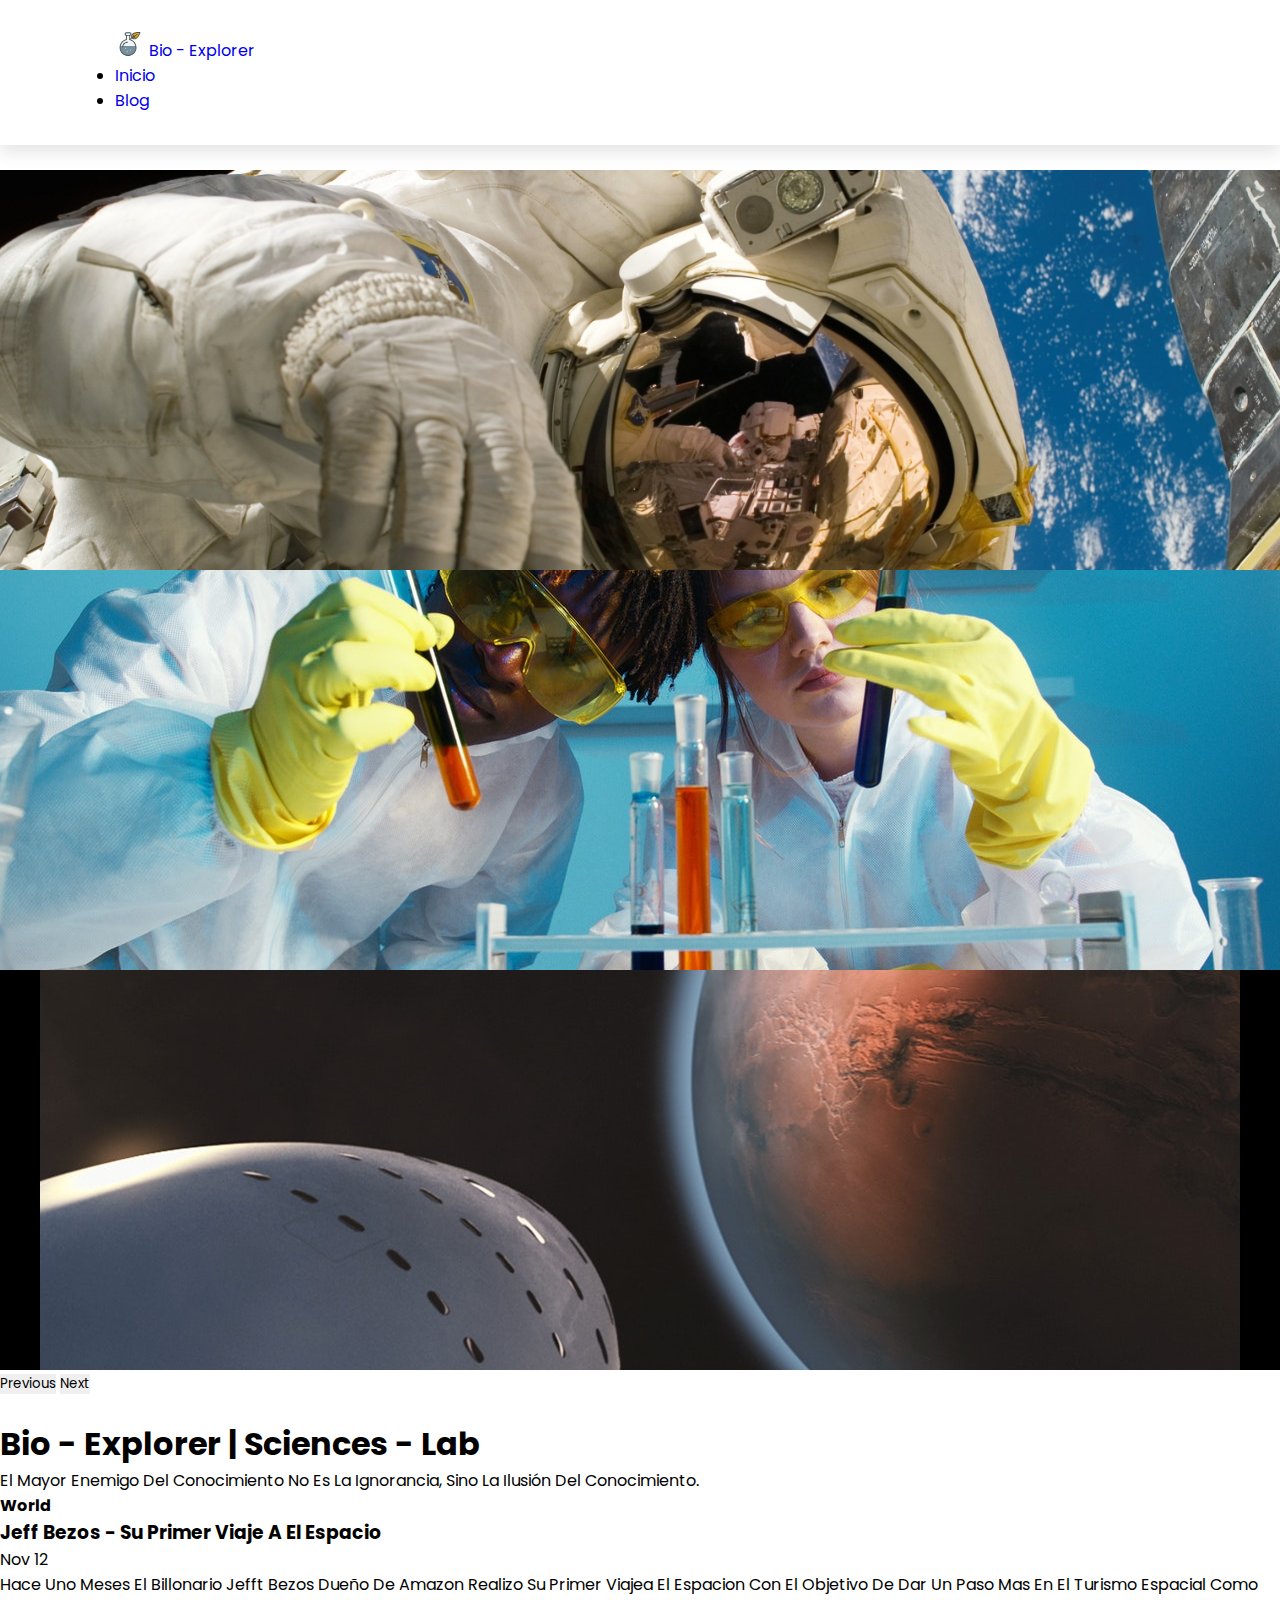
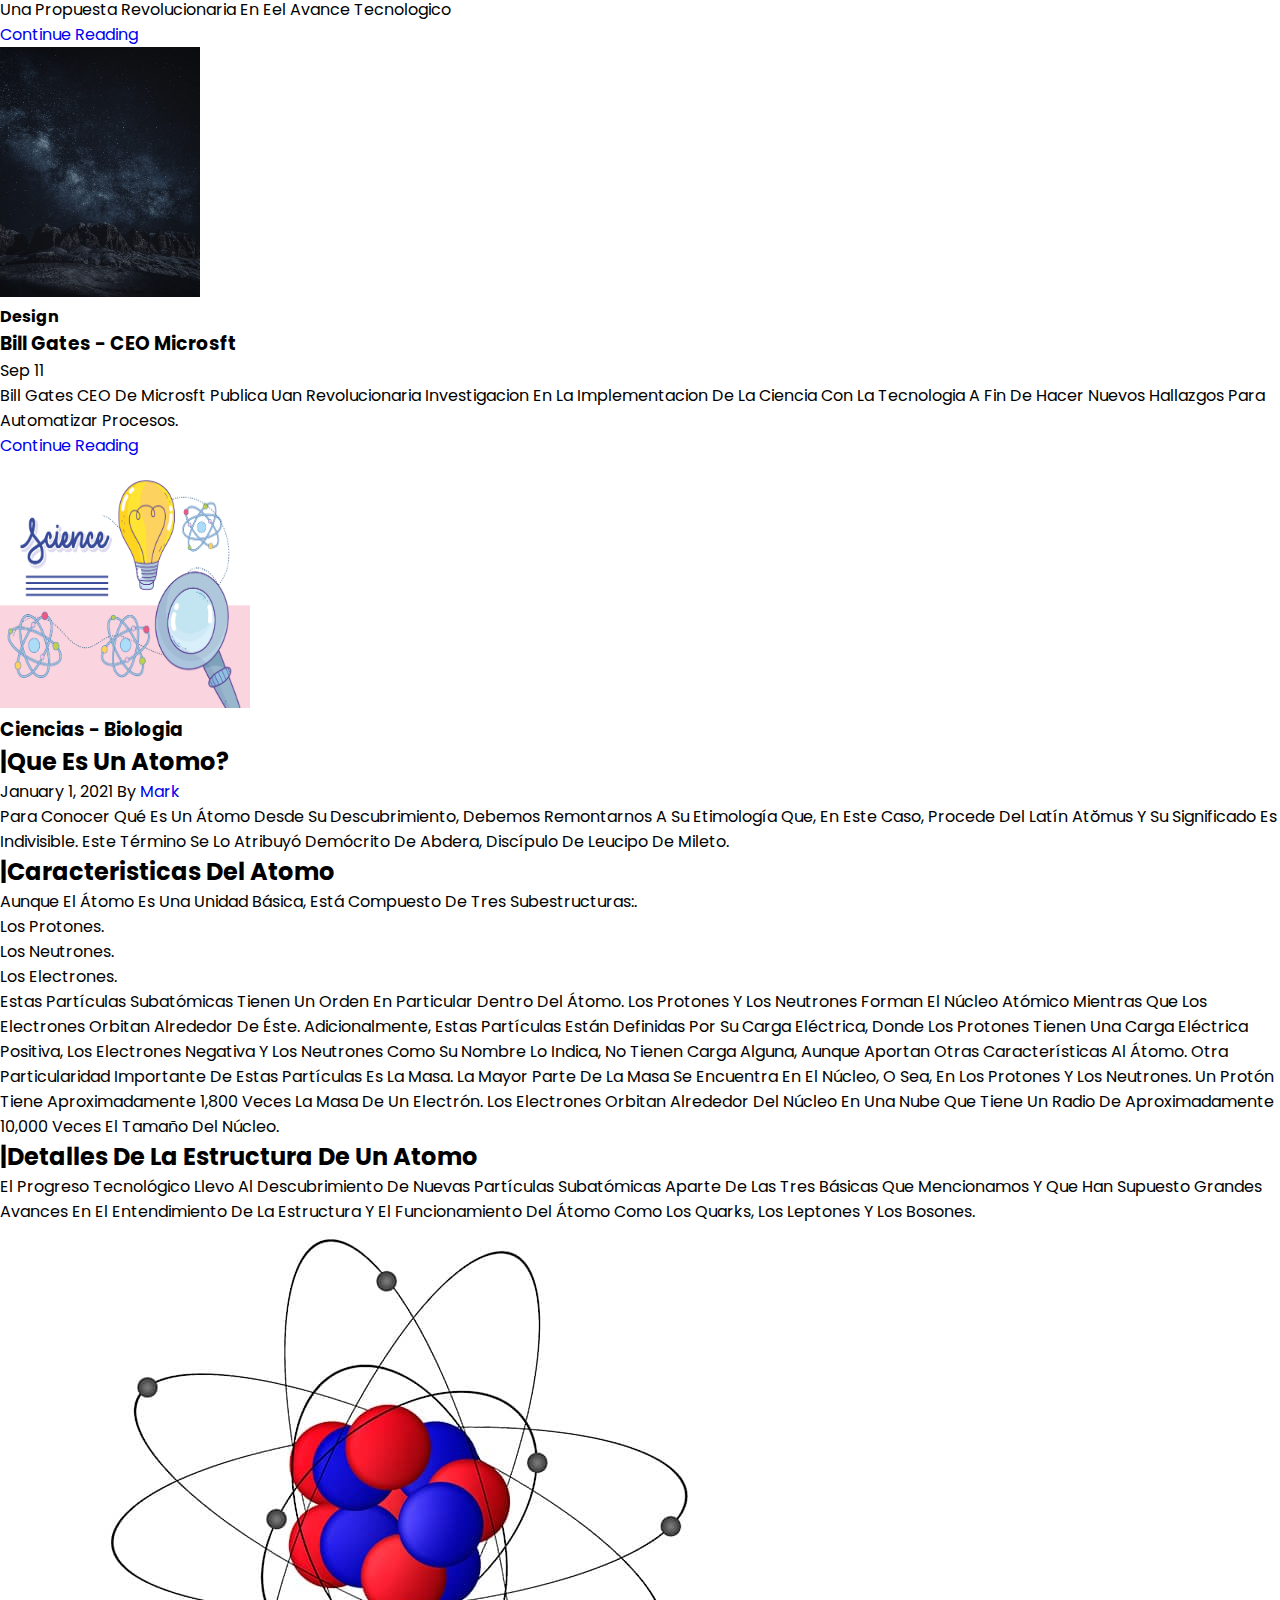
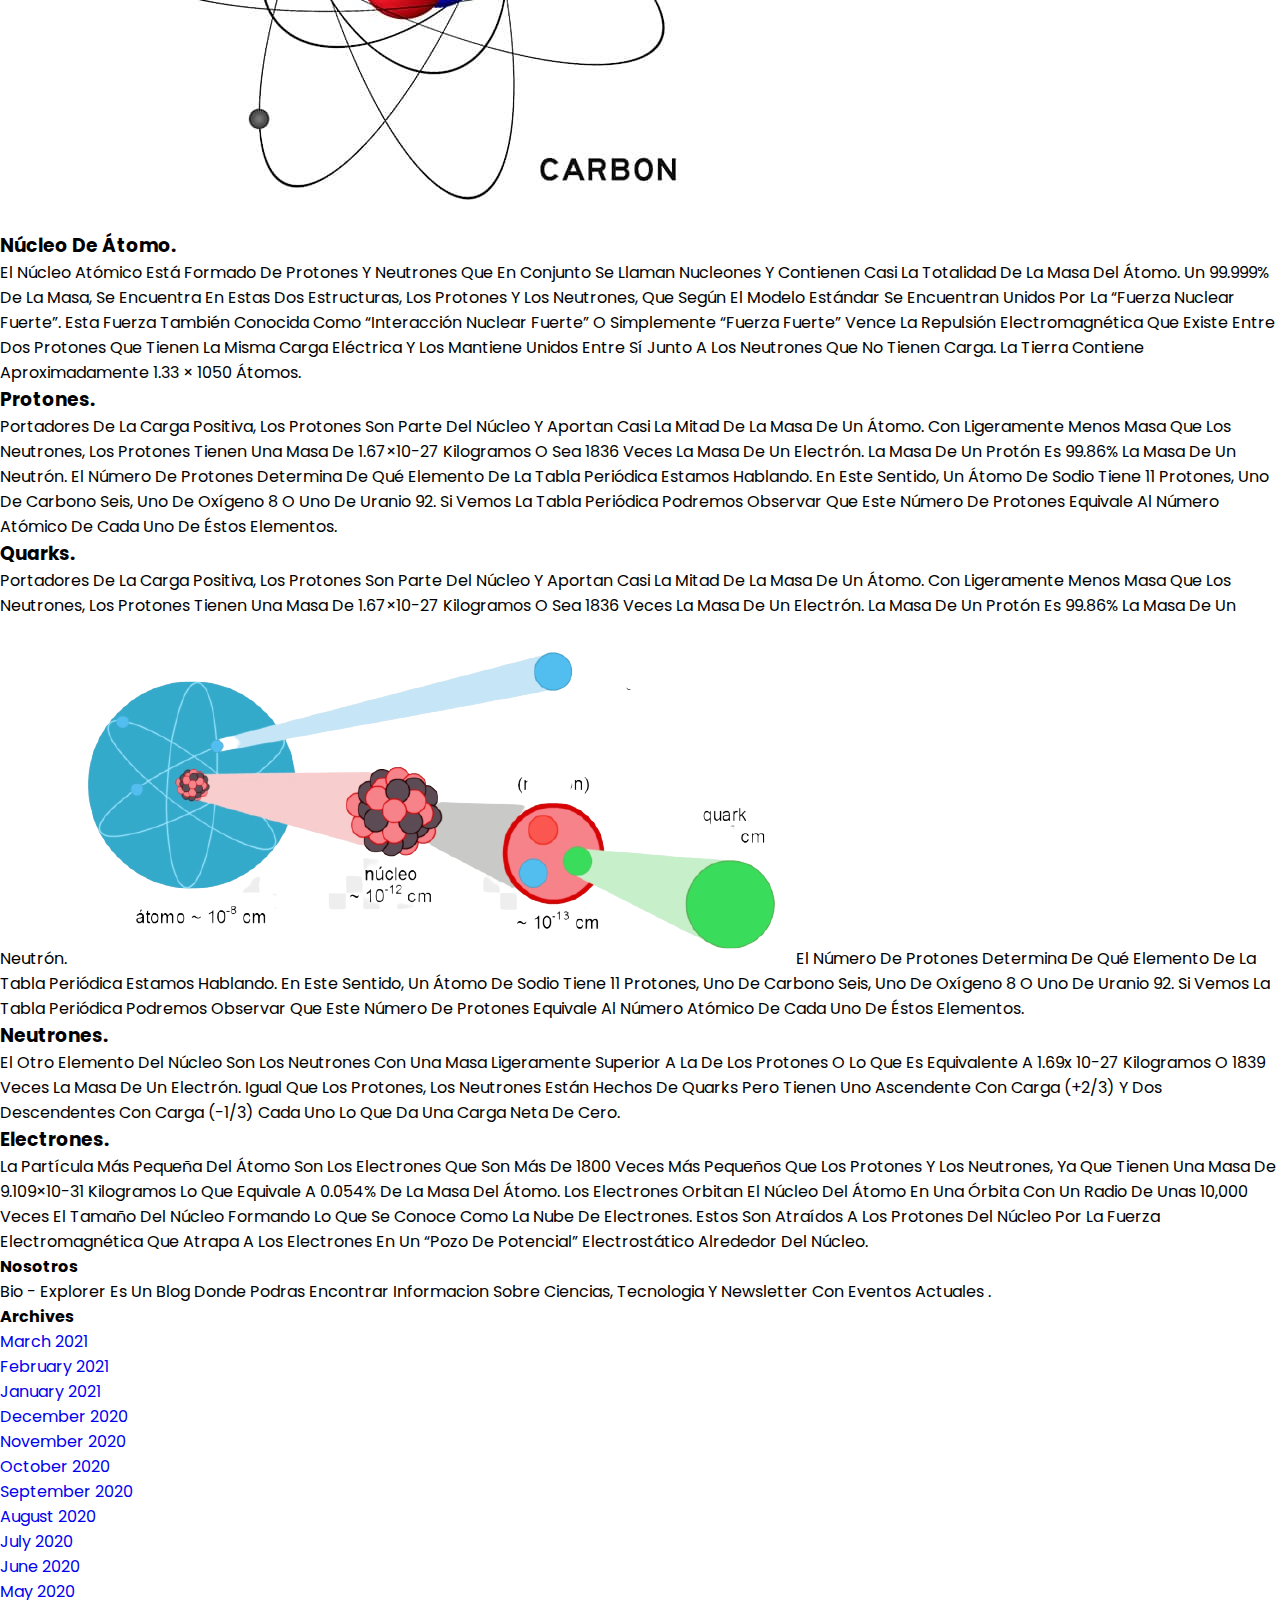
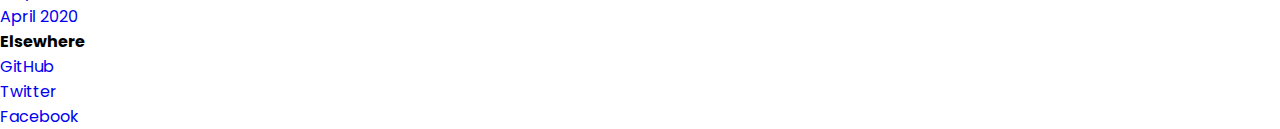
<file: index.html>
<!DOCTYPE html>
<html lang="en">

<head>
    <meta charset="UTF-8">
    <meta http-equiv="X-UA-Compatible" content="IE=edge">
    <meta name="viewport" content="width=device-width, initial-scale=1.0">
    <link href="https://cdn.jsdelivr.net/npm/bootstrap@5.1.1/dist/css/bootstrap.min.css" rel="stylesheet"
        integrity="sha384-F3w7mX95PdgyTmZZMECAngseQB83DfGTowi0iMjiWaeVhAn4FJkqJByhZMI3AhiU" crossorigin="anonymous">
    <link rel="preconnect" href="https://fonts.googleapis.com">
    <link rel="preconnect" href="https://fonts.gstatic.com" crossorigin>
    <link href="https://fonts.googleapis.com/css2?family=Poppins&display=swap" rel="stylesheet">
    <link rel="shortcut icon" href="assets/favicon.ico" type="image/x-icon">
    <link rel="stylesheet" href="css/style.css">
    <title>Bio - Explorer | Que es un atomo</title>
</head>

<body>
    <nav class="navbar navbar-expand-lg navbar-light bg-light navbar-header">
        <div class="container-fluid">
            <a class="navbar-brand" href="index.html">
                <img src="assets/logo-bar.svg" alt="" width="30" height="24" class="d-inline-block align-text-top">
                Bio - Explorer 
            </a>
            <button class="navbar-toggler" type="button" data-bs-toggle="collapse"
                data-bs-target="#navbarSupportedContent" aria-controls="navbarSupportedContent" aria-expanded="false"
                aria-label="Toggle navigation">
                <span class="navbar-toggler-icon"></span>
            </button>
            <div class="collapse navbar-collapse" id="navbarSupportedContent">
                <ul class="navbar-nav me-auto mb-2 mb-lg-0">
                    <li class="nav-item">
                        <a class="nav-link " aria-current="page" href="index.html">Inicio</a>
                    </li>
                    <li class="nav-item">
                        <a class="nav-link" href="blog.html">Blog</a>
                    </li>
                   
                    </li>
                </ul>
            </div>
        </div>
    </nav>
    <section>
        <div id="carouselExampleIndicators" class="carousel slide" data-bs-ride="carousel">
            <div class="carousel-indicators">
                <button type="button" data-bs-target="#carouselExampleIndicators" data-bs-slide-to="0" class="active"
                    aria-current="true" aria-label="Slide 1"></button>
                <button type="button" data-bs-target="#carouselExampleIndicators" data-bs-slide-to="1"
                    aria-label="Slide 2"></button>
                <button type="button" data-bs-target="#carouselExampleIndicators" data-bs-slide-to="2"
                    aria-label="Slide 3"></button>
            </div>
            <div class="carousel-inner">
                <div class="carousel-item image-cover active" style="background-image:url(img/carusel-1.jpg);"></div>
                <div class="carousel-item" style="background-image: url(img/carusel-2.jpg);"></div>
                <div class="carousel-item" style="background-image:url(img/carusel-3.jpg);"></div>

            </div>
            <button class="carousel-control-prev" type="button" data-bs-target="#carouselExampleIndicators"
                data-bs-slide="prev">
                <span class="carousel-control-prev-icon" aria-hidden="true"></span>
                <span class="visually-hidden">Previous</span>
            </button>
            <button class="carousel-control-next" type="button" data-bs-target="#carouselExampleIndicators"
                data-bs-slide="next">
                <span class="carousel-control-next-icon" aria-hidden="true"></span>
                <span class="visually-hidden">Next</span>
            </button>
        </div>
    </section>
    <br>
    <main class="container">
        <div class="p-4 p-md-5 mb-4 text-white rounded bg-dark">
            <div class="col-md-6 px-0">
                <h1 class="display-4 fst-italic">Bio - Explorer | Sciences - Lab</h1>
                <p class="lead my-3">El mayor enemigo del conocimiento no es la ignorancia, sino la ilusión del conocimiento.</p>
               
            </div>
        </div>

        <div class="row mb-2">
            <div class="col-md-6">
                <div
                    class="row g-0 border rounded overflow-hidden flex-md-row mb-4 shadow-sm h-md-250 position-relative">
                    <div class="col p-4 d-flex flex-column position-static">
                        <strong class="d-inline-block mb-2 text-primary">World</strong>
                        <h3 class="mb-0">Jeff Bezos - Su primer viaje a el Espacio</h3>
                        <div class="mb-1 text-muted">Nov 12</div>
                        <p class="card-text mb-auto">Hace uno meses el Billonario jefft Bezos Dueño de amazon realizo su primer viajea el espacion  con el objetivo de dar un paso mas en el turismo espacial como una propuesta revolucionaria en eel avance tecnologico </p>
                        <a href="#" class="stretched-link">Continue reading</a>
                    </div>
                    <div class="col-auto d-none d-lg-block">
                       <img src="img/spaces.jpg" alt="" width="200" height="250">

                    </div>
                </div>
            </div>
            <div class="col-md-6">
                <div
                    class="row g-0 border rounded overflow-hidden flex-md-row mb-4 shadow-sm h-md-250 position-relative">
                    <div class="col p-4 d-flex flex-column position-static">
                        <strong class="d-inline-block mb-2 text-success">Design</strong>
                        <h3 class="mb-0">Bill Gates - CEO Microsft</h3>
                        <div class="mb-1 text-muted">Sep 11</div>
                        <p class="mb-auto">Bill gates CEO de Microsft publica uan revolucionaria investigacion en la implementacion de la ciencia con la tecnologia a fin de hacer nuevos hallazgos para automatizar procesos.</p>
                        <a href="#" class="stretched-link">Continue reading</a>
                    </div>
                    <div class="col-auto d-none d-lg-block">
                        <img src="img/ciencia-1.jpg" alt="" width="250" height="250">

                    </div>
                </div>
            </div>
        </div>

        <div class="row g-5">
            <div class="col-md-8">
                <h3 class="pb-4 mb-4 fst-italic border-bottom">
                    Ciencias - Biologia
                </h3>

                <article class="blog-post">
                    <h2 class="blog-post-title">|Que es un Atomo?</h2>
                    <p class="blog-post-meta">January 1, 2021 by <a href="#">Mark</a></p>

                    <p>Para conocer qué es un átomo desde su descubrimiento, debemos remontarnos a su etimología que, en
                        este caso, procede del latín atŏmus y su significado es indivisible. Este término se lo atribuyó
                        Demócrito de Abdera, discípulo de Leucipo de Mileto.</p>

                    <h2>|Caracteristicas Del Atomo</h2>
                    <blockquote class="blockquote">
                        <p>Aunque el átomo es una unidad básica, está compuesto de tres subestructuras:.</p>
                    </blockquote>
                    <ul>

                        <li>Los protones.</li>
                        <li>Los neutrones.</li>
                        <li> Los electrones.</li>

                    </ul>
                    <p>
                        Estas partículas subatómicas tienen un orden en particular dentro del átomo. Los protones y los
                        neutrones forman el núcleo atómico mientras que los electrones orbitan alrededor de éste.
                        Adicionalmente, estas partículas están definidas por su carga eléctrica, donde los protones
                        tienen una carga eléctrica positiva, los electrones negativa y los neutrones como su nombre lo
                        indica, no tienen carga alguna, aunque aportan otras características al átomo.

                        Otra particularidad importante de estas partículas es la masa. La mayor parte de la masa se
                        encuentra en el núcleo, o sea, en los protones y los neutrones. Un protón tiene aproximadamente
                        1,800 veces la masa de un electrón. Los electrones orbitan alrededor del núcleo en una nube que
                        tiene un radio de aproximadamente 10,000 veces el tamaño del núcleo.
                    </p>
                    <h2>|Detalles de la Estructura de un atomo</h2>
                    <p>
                        El progreso tecnológico llevo al descubrimiento de nuevas partículas subatómicas aparte de las
                        tres básicas que mencionamos y que han supuesto grandes avances en el entendimiento de la
                        estructura y el funcionamiento del átomo como los quarks, los leptones y los bosones.
                    </p>
                    <img src="img/modelo-atomo-carbon.jpg" alt="">
                    <h3>Núcleo de Átomo.</h3>
                    <p>
                        El núcleo atómico está formado de protones y neutrones que en conjunto se llaman nucleones y
                        contienen casi la totalidad de la masa del átomo. Un 99.999% de la masa, se encuentra en estas
                        dos estructuras, los protones y los neutrones, que según el modelo estándar se encuentran unidos
                        por la “fuerza nuclear fuerte”.

                        Esta fuerza también conocida como “interacción nuclear fuerte” o simplemente “fuerza fuerte”
                        vence la repulsión electromagnética que existe entre dos protones que tienen la misma carga
                        eléctrica y los mantiene unidos entre sí junto a los neutrones que no tienen carga.

                        La Tierra contiene aproximadamente 1.33 × 1050 átomos.
                    </p>
                    <h3>
                        Protones.
                    </h3>
                    <p>
                        Portadores de la carga positiva, los protones son parte del núcleo y aportan casi la mitad de la
                        masa de un átomo. Con ligeramente menos masa que los neutrones, los protones tienen una masa de
                        1.67×10-27 Kilogramos o sea 1836 veces la masa de un electrón. La masa de un protón es 99.86% la
                        masa de un neutrón.

                        El número de protones determina de qué elemento de la tabla periódica estamos hablando. En este
                        sentido, un átomo de sodio tiene 11 protones, uno de carbono seis, uno de oxígeno 8 o uno de
                        Uranio 92. Si vemos la tabla periódica podremos observar que este número de protones equivale al
                        número atómico de cada uno de éstos elementos.
                    </p>
                    <h3>
                        Quarks.
                    </h3>
                    <p>
                        Portadores de la carga positiva, los protones son parte del núcleo y aportan casi la mitad de la
                        masa de un átomo. Con ligeramente menos masa que los neutrones, los protones tienen una masa de
                        1.67×10-27 Kilogramos o sea 1836 veces la masa de un electrón. La masa de un protón es 99.86% la
                        masa de un neutrón.
                        <img src="img/quarsk.png" alt="">
                        El número de protones determina de qué elemento de la tabla periódica estamos hablando. En este
                        sentido, un átomo de sodio tiene 11 protones, uno de carbono seis, uno de oxígeno 8 o uno de
                        Uranio 92. Si vemos la tabla periódica podremos observar que este número de protones equivale al
                        número atómico de cada uno de éstos elementos.
                    </p>
                    <h3>Neutrones.</h3>
                    <p>El otro elemento del núcleo son los neutrones con una masa ligeramente superior a la de los
                        protones o lo que es equivalente a 1.69x 10-27 Kilogramos o 1839 veces la masa de un electrón.
                        Igual que los protones, los neutrones están hechos de quarks pero tienen uno ascendente con
                        carga (+2/3) y dos descendentes con carga (-1/3) cada uno lo que da una carga neta de cero.</p>
                    <h3>
                        Electrones.
                    </h3>
                    <p>
                        La partícula más pequeña del átomo son los electrones que son más de 1800 veces más pequeños que
                        los protones y los neutrones, ya que tienen una masa de 9.109×10-31 kilogramos lo que equivale a
                        0.054% de la masa del átomo.

                        Los electrones orbitan el núcleo del átomo en una órbita con un radio de unas 10,000 veces el
                        tamaño del núcleo formando lo que se conoce como la nube de electrones. Estos son atraídos a los
                        protones del núcleo por la fuerza electromagnética que atrapa a los electrones en un “pozo de
                        potencial” electrostático alrededor del núcleo.
                    </p>

                </article>


            </div>

            <div class="col-md-4">
                <div class="position-sticky" style="top: 2rem;">
                    <div class="p-4 mb-3 bg-light rounded">
                        <h4 class="fst-italic">Nosotros</h4>
                        <p class="mb-0">Bio - explorer es un blog donde podras encontrar informacion sobre ciencias, tecnologia y newsletter con eventos actuales .</p>
                    </div>

                    <div class="p-4">
                        <h4 class="fst-italic">Archives</h4>
                        <ol class="list-unstyled mb-0">
                            <li><a href="#">March 2021</a></li>
                            <li><a href="#">February 2021</a></li>
                            <li><a href="#">January 2021</a></li>
                            <li><a href="#">December 2020</a></li>
                            <li><a href="#">November 2020</a></li>
                            <li><a href="#">October 2020</a></li>
                            <li><a href="#">September 2020</a></li>
                            <li><a href="#">August 2020</a></li>
                            <li><a href="#">July 2020</a></li>
                            <li><a href="#">June 2020</a></li>
                            <li><a href="#">May 2020</a></li>
                            <li><a href="#">April 2020</a></li>
                        </ol>
                    </div>

                    <div class="p-4">
                        <h4 class="fst-italic">Elsewhere</h4>
                        <ol class="list-unstyled">
                            <li><a href="https://github.com/Yeimar-IcloudDesing" target="_blank">GitHub</a></li>
                            <li><a href="https://twitter.com/LemusYeimar" target="_blank" >Twitter</a></li>
                            <li><a href="https://www.facebook.com/YeimarYesidL/" target="_blank">Facebook</a></li>
                        </ol>
                    </div>
                </div>
            </div>
        </div>

    </main>



</body>

<script src="https://cdn.jsdelivr.net/npm/bootstrap@5.1.1/dist/js/bootstrap.bundle.min.js"
    integrity="sha384-/bQdsTh/da6pkI1MST/rWKFNjaCP5gBSY4sEBT38Q/9RBh9AH40zEOg7Hlq2THRZ"
    crossorigin="anonymous"></script>

</html>
</file>
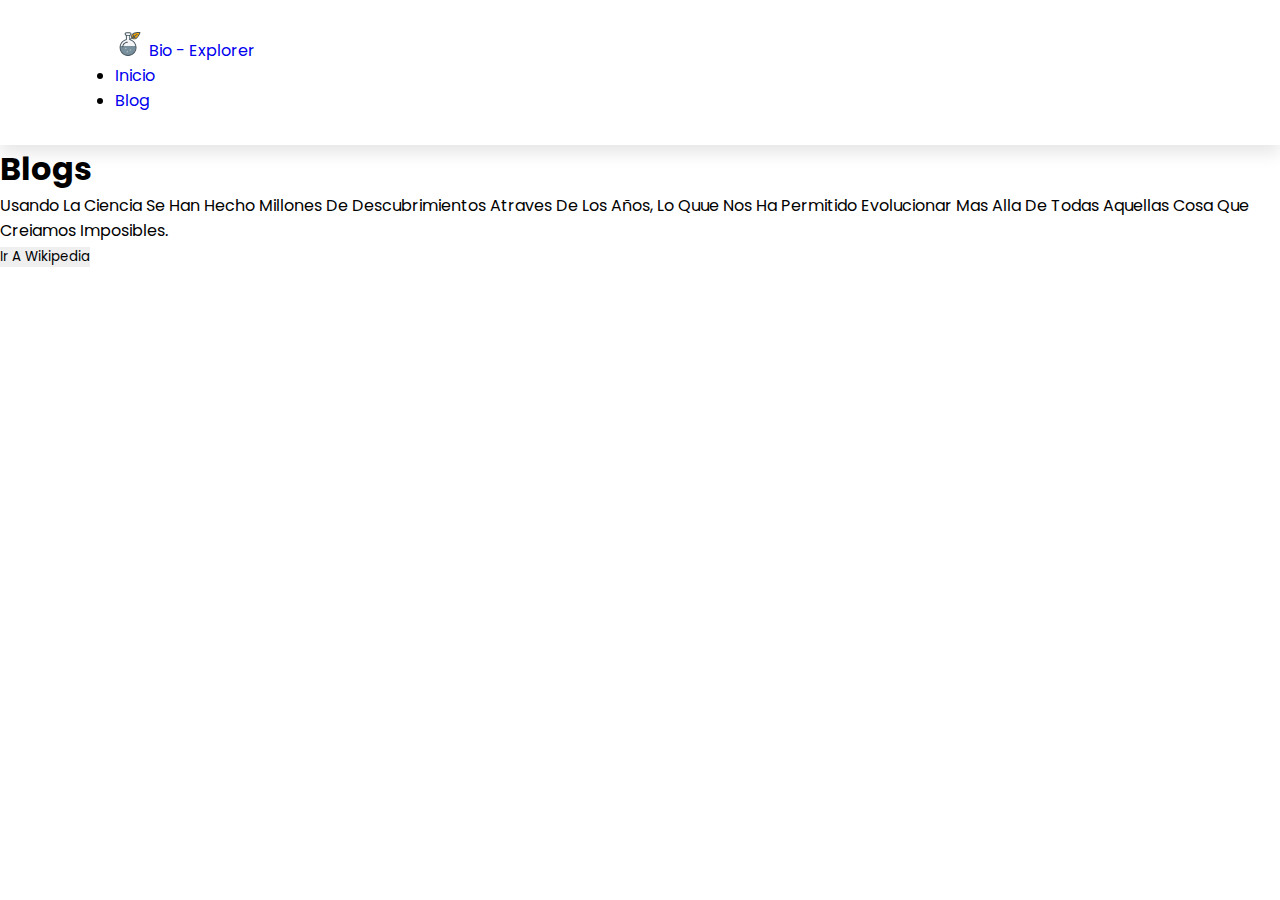
<file: blog.html>
<!DOCTYPE html>
<html lang="en">

<head>
    <meta charset="UTF-8">
    <meta http-equiv="X-UA-Compatible" content="IE=edge">
    <meta name="viewport" content="width=device-width, initial-scale=1.0">
    <link href="https://cdn.jsdelivr.net/npm/bootstrap@5.1.1/dist/css/bootstrap.min.css" rel="stylesheet"
        integrity="sha384-F3w7mX95PdgyTmZZMECAngseQB83DfGTowi0iMjiWaeVhAn4FJkqJByhZMI3AhiU" crossorigin="anonymous">
    <link rel="preconnect" href="https://fonts.googleapis.com">
    <link rel="preconnect" href="https://fonts.gstatic.com" crossorigin>
    <link href="https://fonts.googleapis.com/css2?family=Poppins&display=swap" rel="stylesheet">
    <link rel="shortcut icon" href="assets/favicon.ico" type="image/x-icon">
    <link rel="stylesheet" href="css/style.css">
    <title>Bio - Explorer</title>
</head>

<body>
    <nav class="navbar navbar-expand-lg navbar-light bg-light navbar-header">
        <div class="container-fluid">
            <a class="navbar-brand" href="index.html">
                <img src="assets/logo-bar.svg" alt="" width="30" height="24" class="d-inline-block align-text-top">
                Bio - Explorer
            </a>
            <button class="navbar-toggler" type="button" data-bs-toggle="collapse"
                data-bs-target="#navbarSupportedContent" aria-controls="navbarSupportedContent" aria-expanded="false"
                aria-label="Toggle navigation">
                <span class="navbar-toggler-icon"></span>
            </button>
            <div class="collapse navbar-collapse" id="navbarSupportedContent">
                <ul class="navbar-nav me-auto mb-2 mb-lg-0">
                    <li class="nav-item">
                        <a class="nav-link " aria-current="page" href="index.html">Inicio</a>
                    </li>
                    <li class="nav-item">
                        <a class="nav-link" href="blog.html">Blog</a>
                    </li>
                </ul>
            </div>
        </div>
    </nav>
    
    <section>
        <div class="p-5 mb-4 bg-light rounded-3">
            <div class="container-fluid py-5">
                <h1 class="display-5 fw-bold">Blogs</h1>
                <p class="col-md-8 fs-4">Usando la ciencia se han hecho millones de descubrimientos atraves de los años, lo quue nos ha permitido evolucionar mas alla de todas aquellas cosa que creiamos imposibles.
                </p>
                <a href="https://es.wikipedia.org/wiki/Wikipedia:Portada"><button class="btn btn-primary btn-lg" type="button">Ir a Wikipedia</button></a> 
            </div>
        </div>
    </section>



</body>
<script src="https://cdn.jsdelivr.net/npm/bootstrap@5.1.1/dist/js/bootstrap.bundle.min.js"
    integrity="sha384-/bQdsTh/da6pkI1MST/rWKFNjaCP5gBSY4sEBT38Q/9RBh9AH40zEOg7Hlq2THRZ"
    crossorigin="anonymous"></script>

</html>
</file>
<file: css/style.css>
@import url('https://fonts.googleapis.com/css2?family=Poppins:wght@100;200;300;400;500&display=swap');
*{
    font-family: 'Poppins', sans-serif;
    margin: 0%;
    padding: 0%;
    box-sizing: border-box;
    text-decoration: none;
    outline: none;
    border: none;
    text-transform: capitalize;
    
}

.navbar-header{
    position:relative;
    top: 0;
    left: 0;
    width: 100%;
    box-shadow: 0 .5rem 1rem rgba(0, 0, 0, .1);
    padding: 2rem 9%;
    display: flex;
    align-items: center;
    z-index: 1000;
   
}

.carousel-item{
    width: 100%;
    height: 400px;
    background-position: center center;
    background-repeat: no-repeat;
    background-color: #000;
  }
  .image-cover{
    -webkit-background-size: cover;
    -moz-background-size: cover;
    -o-background-size: cover;
    background-size: cover;
  }
  .image-contain{
   -webkit-background-size: contain;
    -moz-background-size: contain;
    -o-background-size: contain;
    background-size: contain;
  }
  .image-custom1{
    background-size: 80%;
  }
  @media (max-width: 600px) {
    .carousel-item {
      height: 200px;
    }
  }
  /*Esto estoy intentando, no funciona*/
</file>
